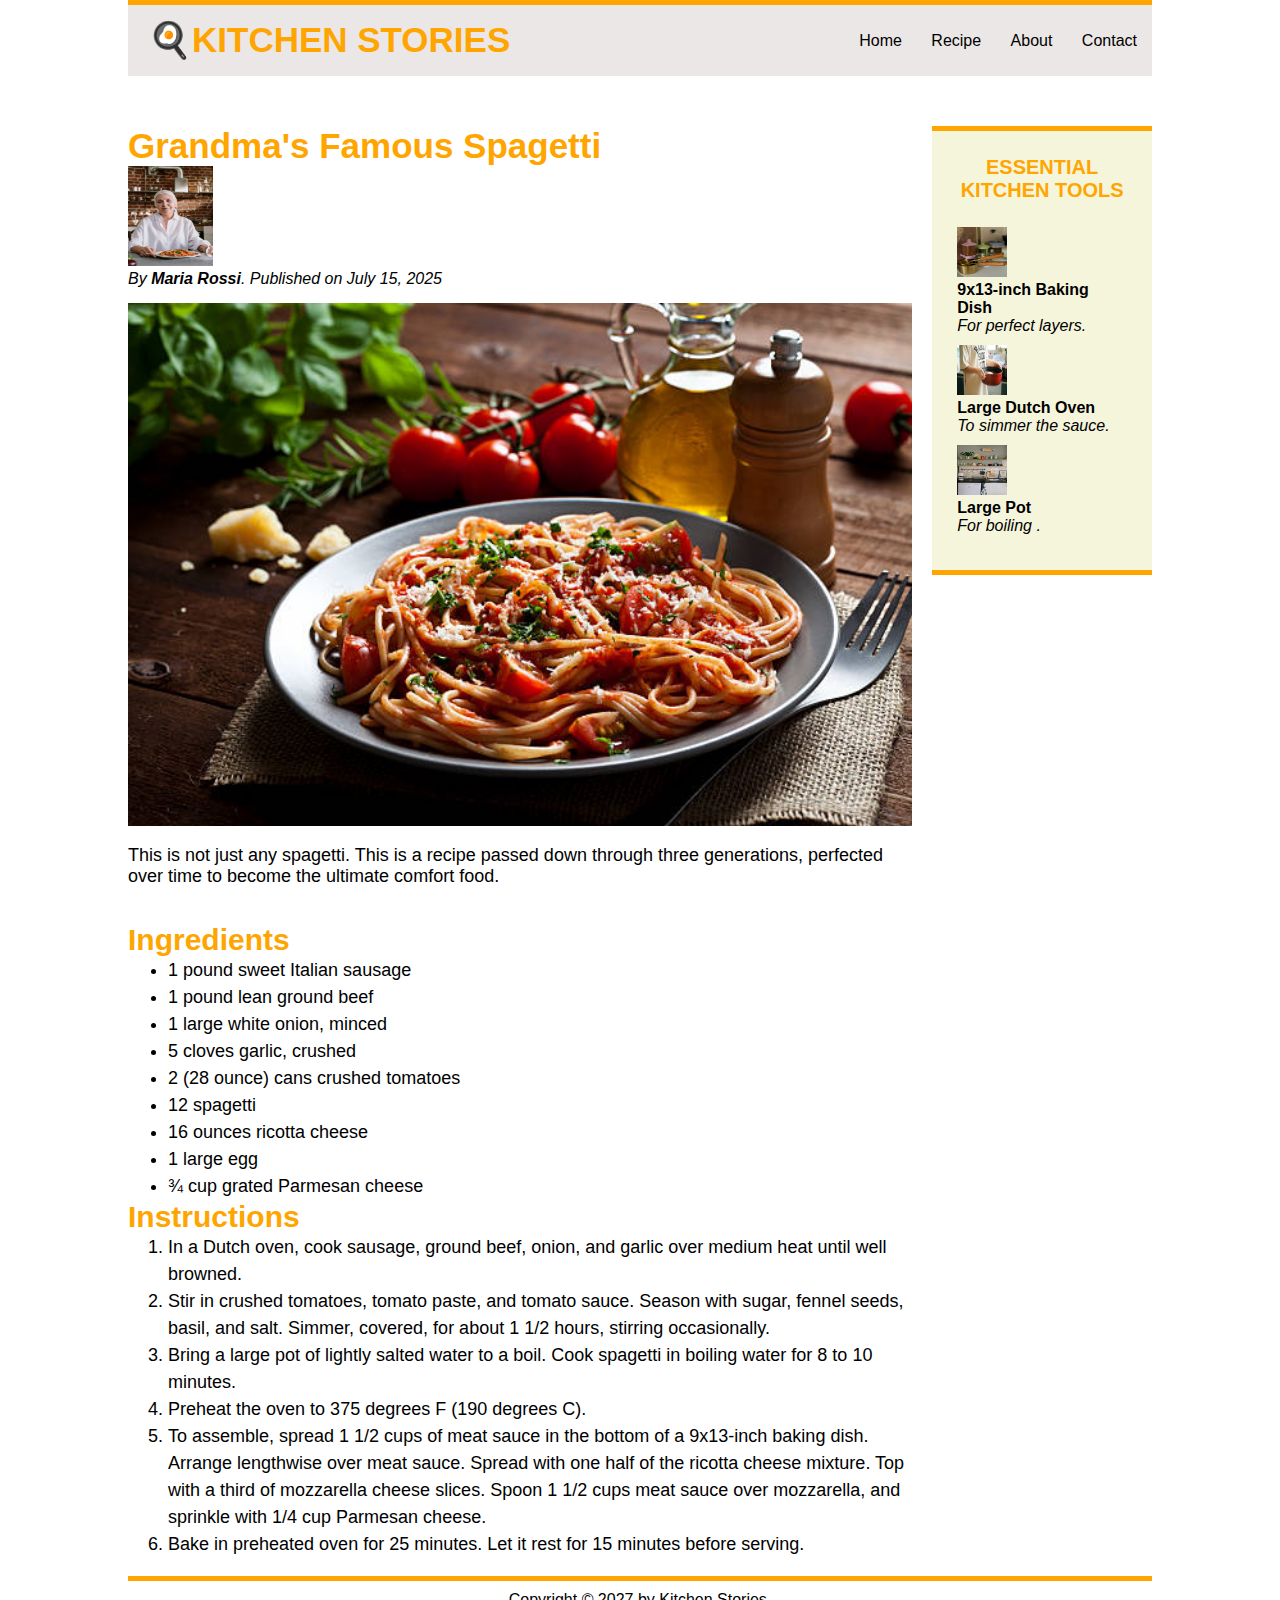
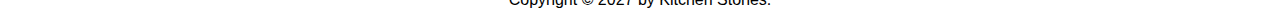
<file: My Code/index.html>
<!DOCTYPE html>
<html lang="en">

<head>
   <meta charset="UTF-8">
   <meta name="viewport" content="width=device-width, initial-scale=1.0">
   <title>Document</title>
   <link rel="stylesheet" href="styles.css">
</head>

<body>
   <div class="container">
      <header class="kitchenst">
         <h1>🍳KITCHEN STORIES</h1>
         <nav>
            <a href="#">Home</a>
            <a href="#">Recipe</a>
            <a href="#">About</a>
            <a href="#">Contact</a>
         </nav>
      </header>
      <div class="forflex">
         <article>
            <div>
               <h2>Grandma's Famous Spagetti</h2>
               <div class="author-box">
                  <img src="/My Code/imges/first.jpg" alt="Grandma Chef" height="100" width="85">
                  <em>
                     <p>By <strong>Maria Rossi</strong>. Published on July 15, 2025</p>
                  </em>
               </div>
               <img class="secpic" src="/My Code/imges/secon.jpg" alt="spagetti(Pic is of spagetti though lol)">
               <p class="para">This is not just any spagetti. This is a recipe passed down through three generations,
                  perfected over time
                  to become the ultimate comfort food.
               </p>
            </div>
            <br>
            <br>
            <h3>Ingredients</h3>
            <ul class="ingre">
               <li>1 pound sweet Italian sausage</li>
               <li>1 pound lean ground beef</li>
               <li>1 large white onion, minced</li>
               <li>5 cloves garlic, crushed</li>
               <li>2 (28 ounce) cans crushed tomatoes</li>
               <li>12 spagetti </li>
               <li>16 ounces ricotta cheese</li>
               <li>1 large egg</li>
               <li>¾ cup grated Parmesan cheese</li>
            </ul>
            <h4>Instructions</h4>
            <ol class="instr">
               <li>In a Dutch oven, cook sausage, ground beef, onion, and garlic over medium heat until well browned.
               </li>
               <li>Stir in crushed tomatoes, tomato paste, and tomato sauce. Season with sugar, fennel seeds, basil, and
                  salt. Simmer,
                  covered, for about 1 1/2 hours, stirring occasionally.
               </li>
               <li>Bring a large pot of lightly salted water to a boil. Cook spagetti in boiling water for 8 to 10
                  minutes.
               </li>
               <li>Preheat the oven to 375 degrees F (190 degrees C).
               </li>
               <li>To assemble, spread 1 1/2 cups of meat sauce in the bottom of a 9x13-inch baking dish. Arrange
                  lengthwise over
                  meat sauce. Spread with one half of the ricotta cheese mixture. Top with a third of mozzarella cheese
                  slices. Spoon 1
                  1/2 cups meat sauce over mozzarella, and sprinkle with 1/4 cup Parmesan cheese.
               </li>
               <li>Bake in preheated oven for 25 minutes. Let it rest for 15 minutes before serving.
               </li>
            </ol>
         </article>
         <aside>
            <h5>ESSENTIAL KITCHEN TOOLS</h5>
            <div class="essen">
               <img src="/My Code/imges/last sec.jpg" alt="Baking Dish" height="50" width="50">
               <p>
                  <strong>9x13-inch Baking Dish</strong><br><em>For perfect layers.</em>
               </p>
            </div>
            <div class="essen">
               <img src="/My Code/imges/pot.jpg" alt="Baking Dish" height="50" width="50">
               <p>
                  <strong>Large Dutch Oven</strong><br><em>To simmer the sauce.</em>
               </p>
            </div>
            <div class="essen">
               <img src="/My Code/imges/last.jpg" alt="Baking Dish" height="50" width="50">
               <p>
                  <strong>Large Pot</strong><br><em>For boiling .</em>
               </p>
            </div>
         </aside>
      </div>
      <br>
      <footer>Copyright &copy; 2027 by Kitchen Stories.</footer>
   </div>
</body>

</html>
</file>
<file: My Code/styles.css>
* {
  margin: 0;
  padding: 0;
  box-sizing: border-box;
  font-family: sans-serif;
}
/* BASIC STYLES */
.container {
  width: 80%;
  margin: 0 auto;
  border-top: 5px solid orange;
}
h1 {
  color: orange;
  font-size: 35px;
  font-weight: bold;
  margin-left: 5px;
}
nav {
  color: black;
}
nav a {
  margin-left: 25px;
  color: black;
  text-decoration: none;
}
nav a:hover {
  text-decoration: underline;
  font-weight: bold;
}
nav a:active {
  background-color: aqua;
}
h2 {
  font-size: 35px;
  color: orange;
}
h3,
h4 {
  color: orange;
  font-size: 30px;
}
.secpic {
  width: 100%;
  height: auto;
  margin: 15px 0;
}
.para {
  font-size: 18px;
}
.ingre,
.instr {
  line-height: 1.5;
  font-size: 18px;
}
ol,
ul li {
  margin-left: 40px;
}
aside {
  border-top: 5px solid orange;
  border-bottom: 5px solid orange;
  padding: 25px;
  flex-basis: 600px;
  background-color: beige;
}
h5 {
  color: orange;
  font-size: 20px;
  text-align: center;
  margin-bottom: 25px;
}
.essen {
  margin-bottom: 10px;
}
footer {
  border-top: 5px solid orange;
  text-align: center;
  padding: 10px;
}
.forflex {
  display: flex;
  gap: 20px;
  align-items: flex-start;
}
.kitchenst {
  display: flex;
  align-items: center;
  justify-content: space-between;
  background-color: rgb(235, 231, 231);
  padding: 15px;
  margin-bottom: 50px;
}
</file>
